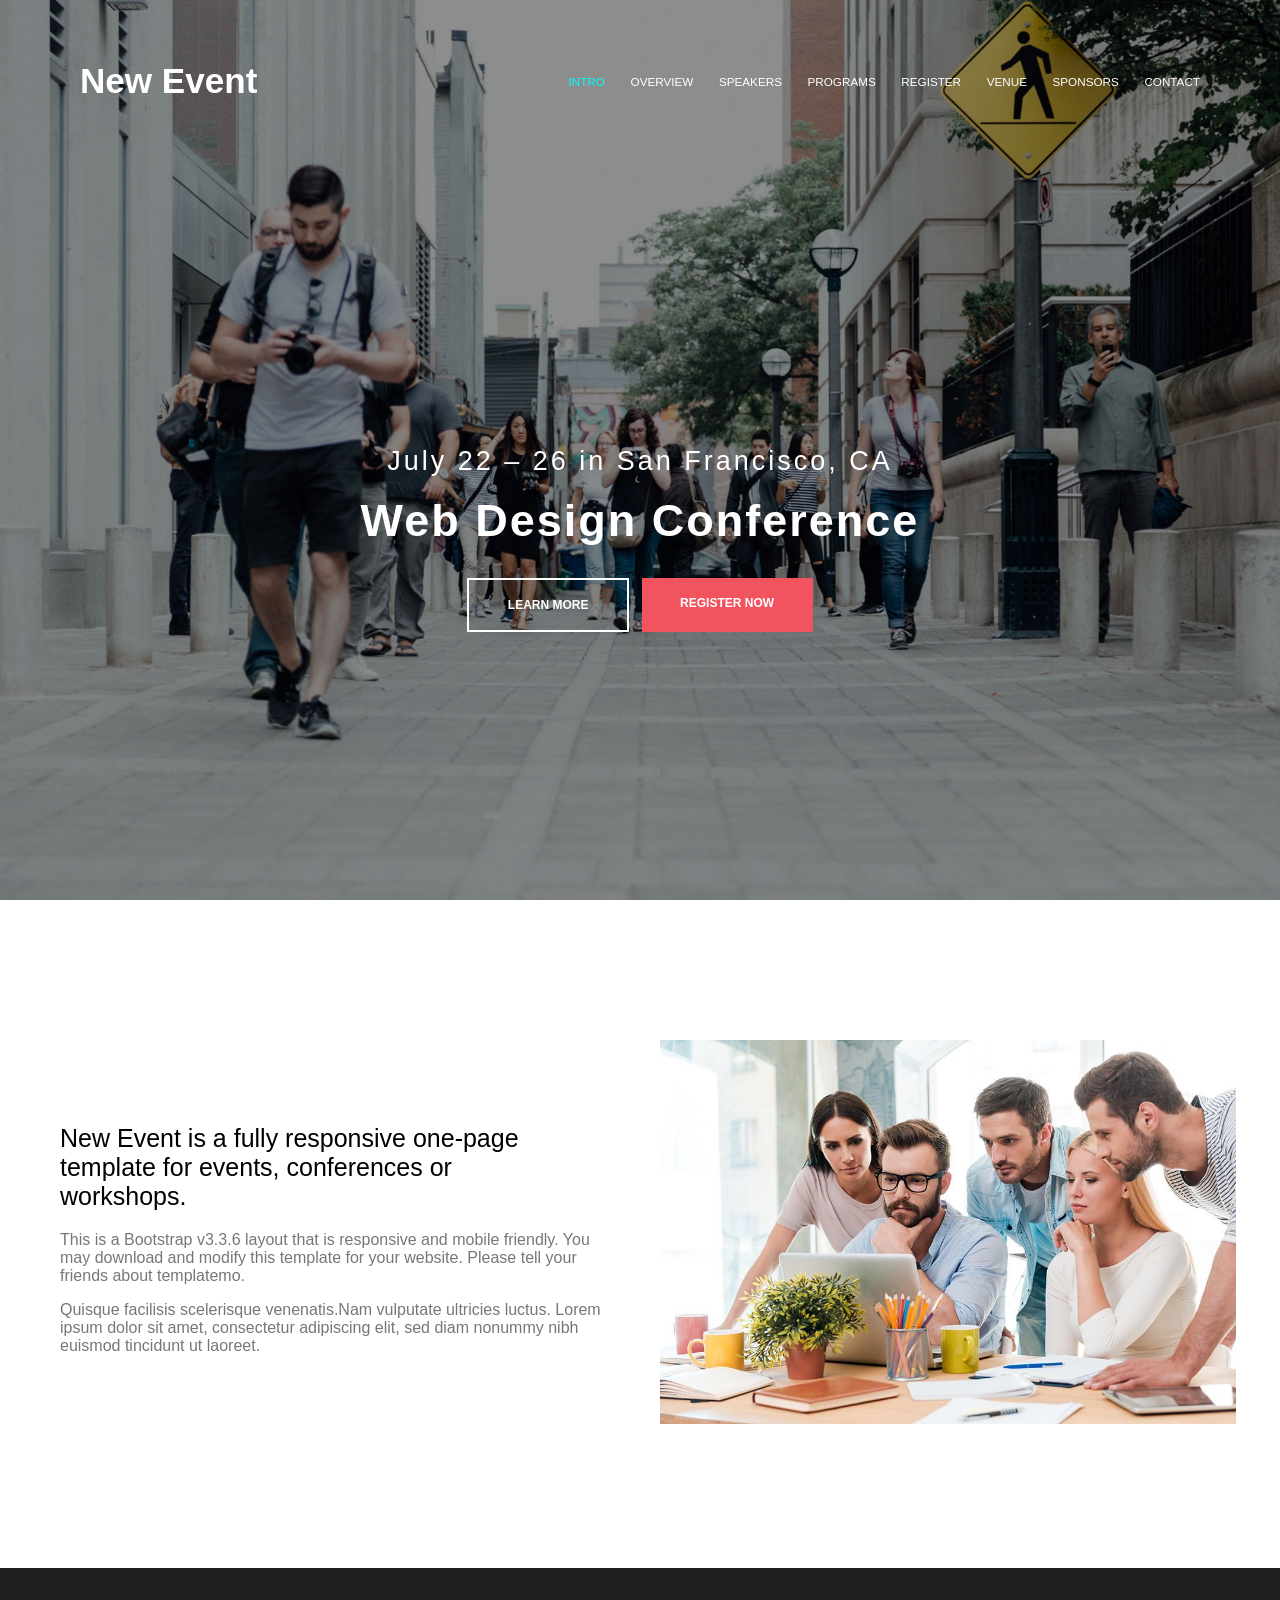
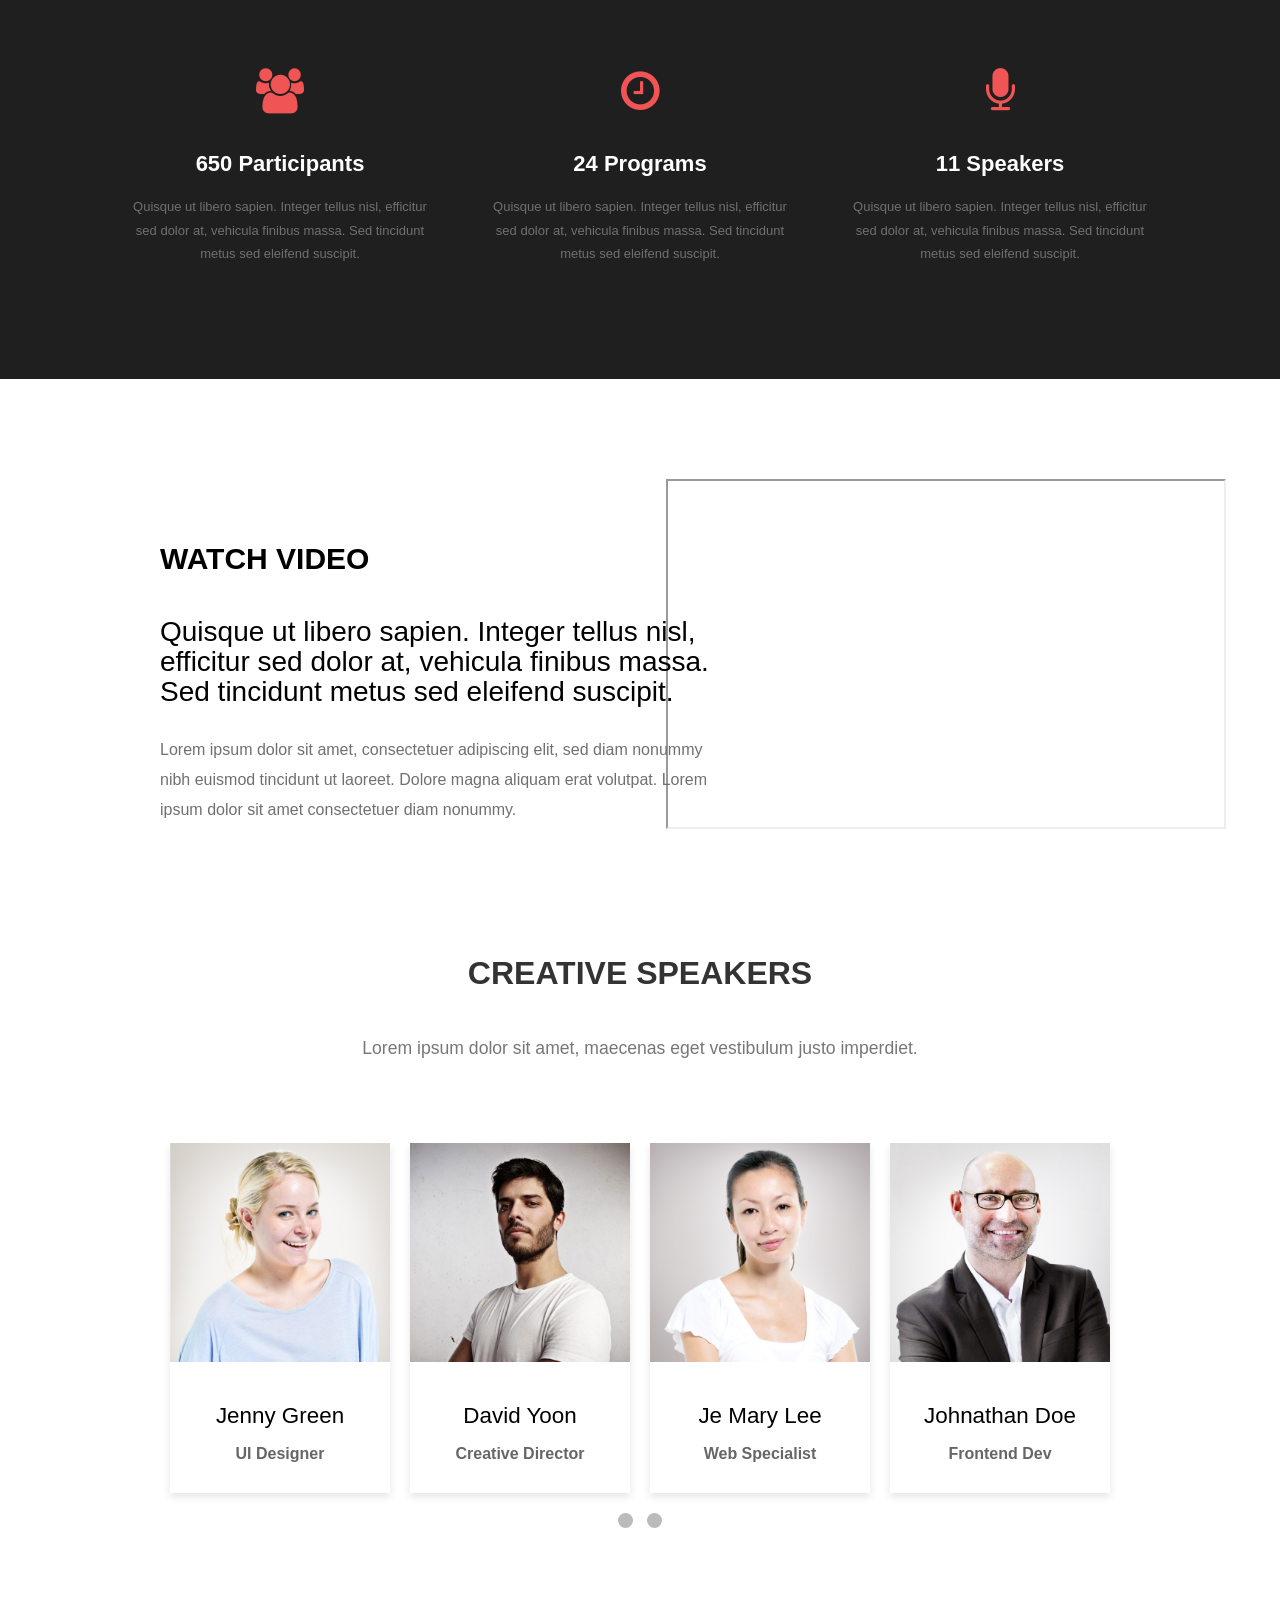
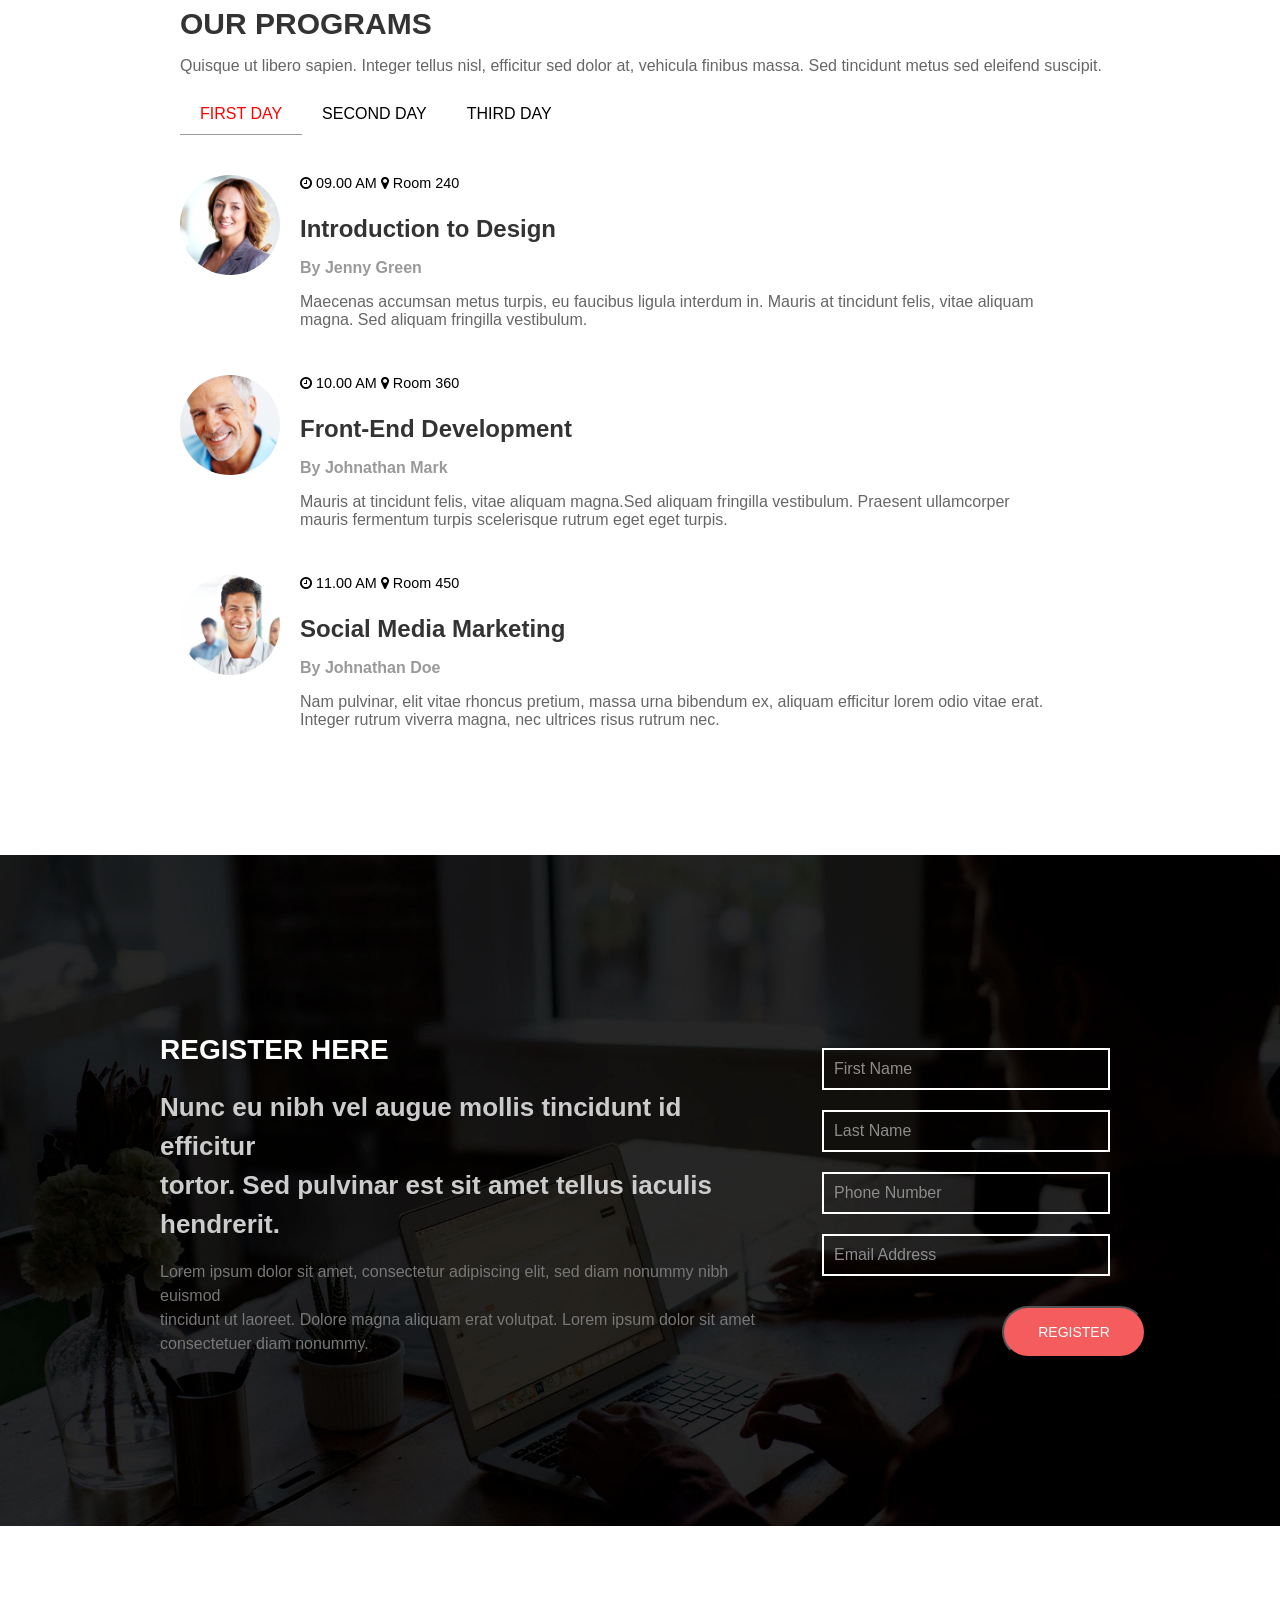
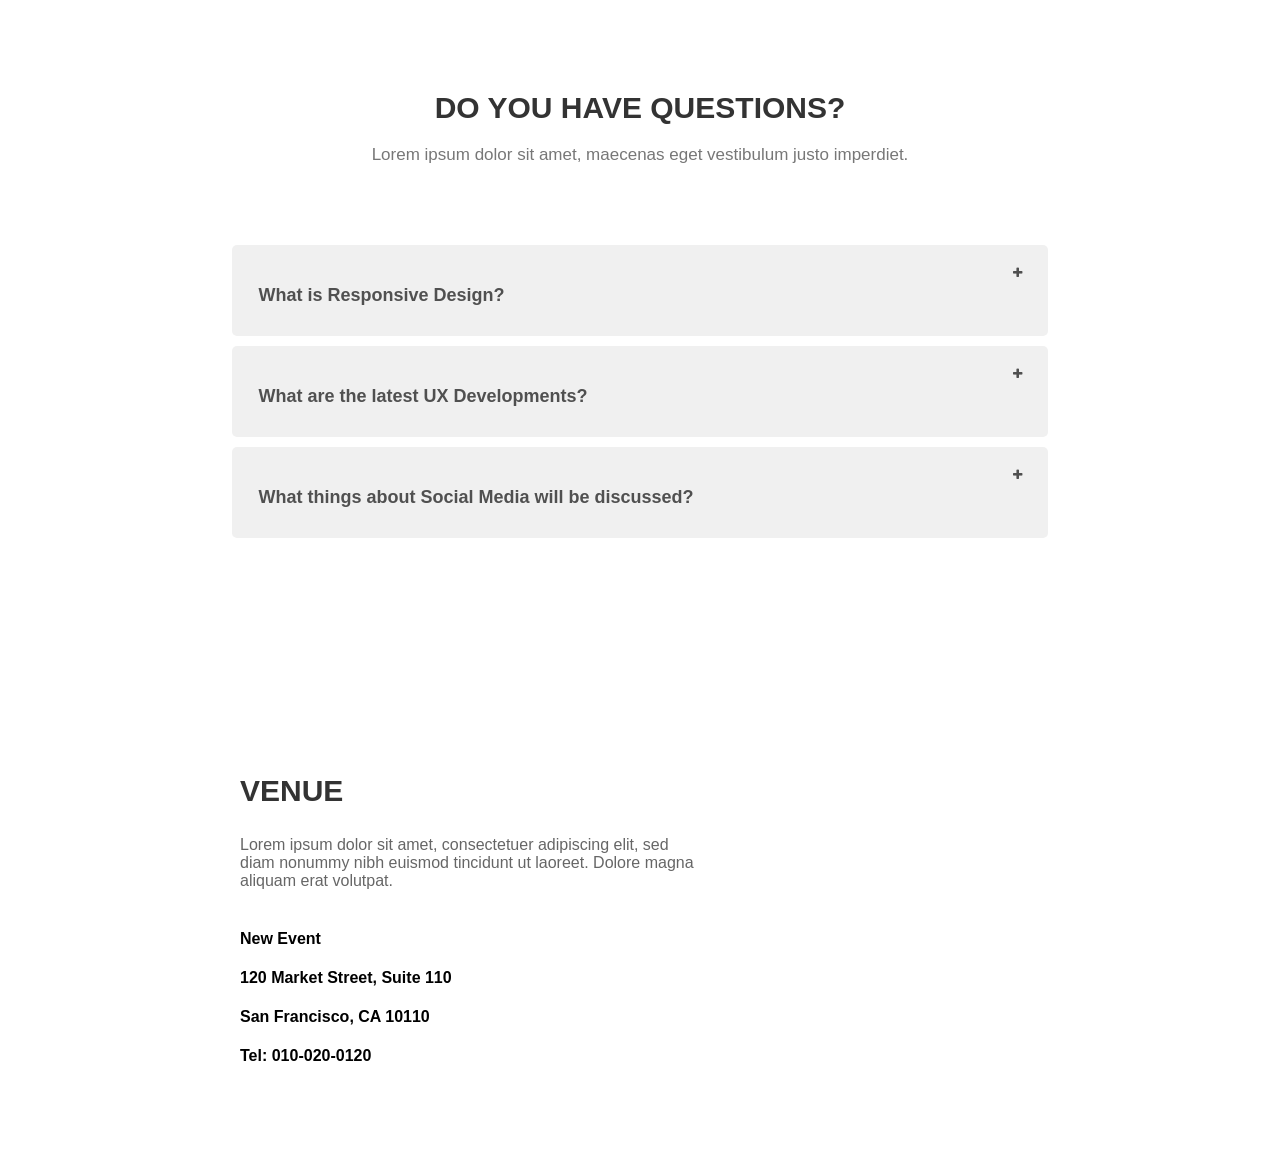
<file: index.html>
<!DOCTYPE html>
<html lang="en">
  <head>
    <meta charset="UTF-8" />
    <meta name="viewport" content="width=device-width, initial-scale=1.0" />
    <title>New Event</title>
    <link rel="icon" href="./assets/images/logo.jpg" type="image/x-icon" />
    <link rel="stylesheet" href="style.css" />
    <!-- Google Icons using fontawesome -->
    <link
      rel="stylesheet"
      href="https://cdnjs.cloudflare.com/ajax/libs/font-awesome/4.7.0/css/font-awesome.min.css"
    />
  </head>
  <body>
    <!-- INTRO SECTION -->
    <header class="header">
      <!-- NAVBAR -->
      <nav class="navbar">
        <h1 class="logo">New Event</h1>
        <ul class="nav-menu">
          <li><a href="#intro" class="text-color">INTRO</a></li>
          <li><a href="#overview">OVERVIEW</a></li>
          <li><a href="#speakers">SPEAKERS</a></li>
          <li><a href="#programs">PROGRAMS</a></li>
          <li><a href="#register">REGISTER</a></li>
          <li><a href="#venue">VENUE</a></li>
          <li><a href="#sponsors">SPONSORS</a></li>
          <li><a href="#contact">CONTACT</a></li>
        </ul>
      </nav>
      <!-- BANNER BACKGROUND IMAGE -->
      <div class="banner" id="intro">
        <p class="event-date">July 22 – 26 in San Francisco, CA</p>
        <h2 class="event-title">Web Design Conference</h2>
        <div class="button-group">
          <a href="#more" class="btn learn-more">LEARN MORE</a>
          <a href="#register" class="btn register-now">REGISTER NOW</a>
        </div>
      </div>
    </header>

    <!-- EVENT INFO -->
    <section class="event-section" id="overview">
      <div class="content">
        <h3>
          New Event is a fully responsive one-page<br />
          template for events, conferences or <br />workshops.
        </h3>
        <p class="description">
          This is a Bootstrap v3.3.6 layout that is responsive and mobile
          friendly. You may download and modify this template for your website.
          Please tell your friends about templatemo.
        </p>
        <p class="additional-text">
          Quisque facilisis scelerisque venenatis.Nam vulputate ultricies
          luctus. Lorem ipsum dolor sit amet, consectetur adipiscing elit, sed
          diam nonummy nibh euismod tincidunt ut laoreet.
        </p>
      </div>
      <div class="image">
        <img src="./assets/images/overview-img.jpg" alt="Team Meeting" />
      </div>
    </section>

    <!-- MANAGED INFO -->
    <section class="stats-section" id="sponsors">
      <div class="stat-item">
        <i class="fa fa-users"></i>
        <h2>650 Participants</h2>
        <p>
          Quisque ut libero sapien. Integer tellus nisl, efficitur sed dolor at,
          vehicula finibus massa. Sed tincidunt metus sed eleifend suscipit.
        </p>
      </div>
      <div class="stat-item">
        <i class="fa fa-clock-o"></i>
        <h2>24 Programs</h2>
        <p>
          Quisque ut libero sapien. Integer tellus nisl, efficitur sed dolor at,
          vehicula finibus massa. Sed tincidunt metus sed eleifend suscipit.
        </p>
      </div>
      <div class="stat-item">
        <i class="fa fa-microphone"></i>
        <h2>11 Speakers</h2>
        <p>
          Quisque ut libero sapien. Integer tellus nisl, efficitur sed dolor at,
          vehicula finibus massa. Sed tincidunt metus sed eleifend suscipit.
        </p>
      </div>
    </section>

    <!-- VIDEO SECTION -->
    <section id="video" class="video-section">
      <div class="container">
        <div class="row">
          <div class="video-column">
            <h1>WATCH VIDEO</h1>
            <h3>
              Quisque ut libero sapien. Integer tellus nisl, <br />efficitur sed
              dolor at, vehicula finibus massa.<br />
              Sed tincidunt metus sed eleifend suscipit.
            </h3>
            <p>
              Lorem ipsum dolor sit amet, consectetuer adipiscing elit, sed diam
              nonummy <br />
              nibh euismod tincidunt ut laoreet. Dolore magna aliquam erat
              volutpat. Lorem <br />ipsum dolor sit amet consectetuer diam
              nonummy.
            </p>
          </div>
        </div>
        <div class="embed-video-responsive">
          <iframe
            width="560"
            height="350"
            class="embed-responsive-item"
            src="https://www.youtube.com/embed/XDPwXQjAlB0"
            allowfullscreen
          ></iframe>
        </div>
      </div>
    </section>

    <!-- SPEAKERS SECTION -->
    <section class="speakers" id="speakers">
      <h2>CREATIVE SPEAKERS</h2>
      <br />
      <p>
        Lorem ipsum dolor sit amet, maecenas eget vestibulum justo imperdiet.
      </p>
      <br />
      <br />
      <br />

      <div class="slider">
        <div class="slides-container">
          <div class="slide" id="slide1">
            <div class="card">
              <img src="./assets/images/speakers-img1.jpg" alt="Jenny Green" />
              <h3>Jenny Green</h3>
              <p>UI Designer</p>
            </div>
            <div class="card">
              <img src="./assets/images/speakers-img2.jpg" alt="David Yoon" />
              <h3>David Yoon</h3>
              <p>Creative Director</p>
            </div>
            <div class="card">
              <img src="./assets/images/speakers-img3.jpg" alt="Je Mary Lee" />
              <h3>Je Mary Lee</h3>
              <p>Web Specialist</p>
            </div>
            <div class="card">
              <img
                src="./assets/images/speakers-img4.jpg"
                alt="Johnathan Doe"
              />
              <h3>Johnathan Doe</h3>
              <p>Frontend Dev</p>
            </div>
          </div>

          <div class="slide" id="slide2">
            <div class="card">
              <img src="./assets/images/speakers-img2.jpg" alt="David Yoon" />
              <h3>David Yoon</h3>
              <p>Creative Director</p>
            </div>
            <div class="card">
              <img src="./assets/images/speakers-img3.jpg" alt="Je Mary Lee" />
              <h3>Je Mary Lee</h3>
              <p>Web Specialist</p>
            </div>
            <div class="card">
              <img
                src="./assets/images/speakers-img4.jpg"
                alt="Johnathan Doe"
              />
              <h3>Johnathan Doe</h3>
              <p>Frontend Dev</p>
            </div>
            <div class="card">
              <img
                src="./assets/images/speakers-img5.jpg"
                alt="Elite Hamilton"
              />
              <h3>Elite Hamilton</h3>
              <p>Marketing Guru</p>
            </div>

            <div class="slide-dots">
              <a href="#slide1" class="dot left-dot"></a>
              <a href="#slide2" class="dot right-dot"></a>
            </div>
          </div>
        </div>

        <div class="dots">
          <a href="#slide1" class="dot"></a>
          <a href="#slide2" class="dot"></a>
        </div>
      </div>
    </section>

    <!-- PROGRAM SECTION -->
    <section class="programs-section" id="programs">
      <div class="program-container">
        <h2>OUR PROGRAMS</h2>
        <p>
          Quisque ut libero sapien. Integer tellus nisl, efficitur sed dolor at,
          vehicula finibus massa. Sed tincidunt metus sed eleifend suscipit.
        </p>

        <div class="tabs">
          <a href="#first-day" class="active">FIRST DAY</a>
          <a href="#second-day">SECOND DAY</a>
          <a href="#third-day">THIRD DAY</a>
        </div>

        <div class="program-list" id="first-day">
          <div class="program-item">
            <div class="program-content">
              <img src="./assets/images/program-img1.jpg" alt="Jenny Green" />
              <div class="program-details">
                <div class="program-time">
                  <span><i class="fa fa-clock-o"></i> 09.00 AM</span>
                  <span><i class="fa fa-map-marker"></i> Room 240</span>
                </div>
                <h3>Introduction to Design</h3>
                <p>By Jenny Green</p>
                <p>
                  Maecenas accumsan metus turpis, eu faucibus ligula interdum
                  in. Mauris at tincidunt felis, vitae aliquam<br />
                  magna. Sed aliquam fringilla vestibulum.
                </p>
              </div>
            </div>
          </div>

          <div class="program-item">
            <div class="program-content">
              <img
                src="./assets/images/program-img2.jpg"
                alt="Johnathan Mark"
              />
              <div class="program-details">
                <div class="program-time">
                  <span><i class="fa fa-clock-o"></i> 10.00 AM</span>
                  <span><i class="fa fa-map-marker"></i> Room 360</span>
                </div>
                <h3>Front-End Development</h3>
                <p>By Johnathan Mark</p>
                <p>
                  Mauris at tincidunt felis, vitae aliquam magna.Sed aliquam
                  fringilla vestibulum. Praesent ullamcorper<br />
                  mauris fermentum turpis scelerisque rutrum eget eget turpis.
                </p>
              </div>
            </div>
          </div>

          <div class="program-item">
            <div class="program-content">
              <img src="./assets/images/program-img3.jpg" alt="Johnathan Doe" />
              <div class="program-details">
                <div class="program-time">
                  <span><i class="fa fa-clock-o"></i> 11.00 AM</span>
                  <span><i class="fa fa-map-marker"></i> Room 450</span>
                </div>
                <h3>Social Media Marketing</h3>
                <p>By Johnathan Doe</p>
                <p>
                  Nam pulvinar, elit vitae rhoncus pretium, massa urna bibendum
                  ex, aliquam efficitur lorem odio vitae erat.<br />
                  Integer rutrum viverra magna, nec ultrices risus rutrum nec.
                </p>
              </div>
            </div>
          </div>
        </div>

        <div class="program-list" id="second-day">
          <div class="program-item">
            <div class="program-content">
              <img src="./assets/images/program-img4.jpg" alt="Alice Smith" />
              <div class="program-details">
                <div class="program-time">
                  <span><i class="fa fa-clock-o"></i> 11.00 AM</span>
                  <span><i class="fa fa-map-marker"></i> Room 240</span>
                </div>
                <h3>UI/UX Workshop</h3>
                <p>By Alice Smith</p>
                <p>
                  Duis aute irure dolor in reprehenderit in voluptate velit
                  esse.
                </p>
              </div>
            </div>
          </div>

          <div class="program-item">
            <div class="program-content">
              <img src="./assets/images/program-img5.jpg" alt="Mark Johnson" />
              <div class="program-details">
                <div class="program-time">
                  <span><i class="fa fa-clock-o"></i> 01.00 PM</span>
                  <span><i class="fa fa-map-marker"></i> Room 450</span>
                </div>
                <h3>Backend Development</h3>
                <p>By Mark Johnson</p>
                <p>Excepteur sint occaecat cupidatat non proident.</p>
              </div>
            </div>
          </div>

          <div class="program-item">
            <div class="program-content">
              <img src="./assets/images/program-img6.jpg" alt="Sophia Lee" />
              <div class="program-details">
                <div class="program-time">
                  <span><i class="fa fa-clock-o"></i> 03.00 PM</span>
                  <span><i class="fa fa-map-marker"></i> Room 650</span>
                </div>
                <h3>Marketing Strategies</h3>
                <p>By Sophia Lee</p>
                <p>Quisque ut libero sapien, efficitur sed dolor at.</p>
              </div>
            </div>
          </div>
        </div>

        <div class="program-list" id="third-day">
          <div class="program-item">
            <div class="program-content">
              <img src="./assets/images/program-img7.jpg" alt="David Brown" />
              <div class="program-details">
                <div class="program-time">
                  <span><i class="fa fa-clock-o"></i> 03.00 PM</span>
                  <span><i class="fa fa-map-marker"></i> Room 740</span>
                </div>
                <h3>Content Creation</h3>
                <p>By David Brown</p>
                <p>
                  Sed do eiusmod tempor incididunt ut labore et dolore magna.
                </p>
              </div>
            </div>
          </div>

          <div class="program-item">
            <div class="program-content">
              <img src="./assets/images/program-img8.jpg" alt="Emma Wilson" />
              <div class="program-details">
                <div class="program-time">
                  <span><i class="fa fa-clock-o"></i> 05.00 PM</span>
                  <span><i class="fa fa-map-marker"></i> Room 850</span>
                </div>
                <h3>Data Science Basics</h3>
                <p>By Emma Wilson</p>
                <p>
                  Quis autem vel eum iure reprehenderit qui in ea voluptate.
                </p>
              </div>
            </div>
          </div>

          <div class="program-item">
            <div class="program-content">
              <img src="./assets/images/program-img9.jpg" alt="Oliver Smith" />
              <div class="program-details">
                <div class="program-time">
                  <span><i class="fa fa-clock-o"></i> 07.00 PM</span>
                  <span><i class="fa fa-map-marker"></i> Room 750</span>
                </div>
                <h3>Machine Learning Intro</h3>
                <p>By Oliver Smith</p>
                <p>
                  Sed do eiusmod tempor incididunt ut labore et dolore magna.
                </p>
              </div>
            </div>
          </div>
        </div>
      </div>
    </section>

    <!-- REGISTER SECTION -->
    <div class="form-container" id="register">
      <div class="left">
        <h1>REGISTER HERE</h1>
        <h2>
          Nunc eu nibh vel augue mollis tincidunt id efficitur<br />
          tortor. Sed pulvinar est sit amet tellus iaculis<br />
          hendrerit.
        </h2>
        <p>
          Lorem ipsum dolor sit amet, consectetur adipiscing elit, sed diam
          nonummy nibh euismod <br />
          tincidunt ut laoreet. Dolore magna aliquam erat volutpat. Lorem ipsum
          dolor sit amet <br />
          consectetuer diam nonummy.
        </p>
      </div>

      <div class="right">
        <form action="#">
          <input type="text" placeholder="First Name" />
          <input type="text" placeholder="Last Name" />
          <input type="text" placeholder="Phone Number" />
          <input type="email" placeholder="Email Address" />
          <button type="submit">REGISTER</button>
        </form>
      </div>
    </div>

    <!-- FAQ Section -->
    <section class="faq-section" id="contact">
      <h1>DO YOU HAVE QUESTIONS?</h1>
      <p>
        Lorem ipsum dolor sit amet, maecenas eget vestibulum justo imperdiet.
      </p>

      <div class="faq-container">
        <div class="faq-item">
          <input type="checkbox" id="faq1" class="faq-checkbox" />
          <label for="faq1" class="faq-question">
            <h3>What is Responsive Design?</h3>
            <i class="fa fa-plus"></i>
            <i class="fa fa-minus"></i>
          </label>
          <div class="faq-answer">
            <p>
              Lorem ipsum dolor sit amet, maecenas eget vestibulum justo
              imperdiet, wisi risus purus augue vulputate voluptate neque,
              curabitur dolor libero sodales vitae elit massa. Lorem ipsum dolor
              sit amet, maecenas eget vestibulum justo imperdiet.
              <br />
              <br />
              Nunc eu nibh vel augue mollis tincidunt id efficitur tortor. Sed
              pulvinar est sit amet tellus iaculis hendrerit. Mauris justo erat,
              rhoncus in arcu at, scelerisque tempor erat.
            </p>
          </div>
        </div>

        <div class="faq-item">
          <input type="checkbox" id="faq2" class="faq-checkbox" />
          <label for="faq2" class="faq-question">
            <h3>What are the latest UX Developments?</h3>
            <i class="fa fa-plus"></i>
            <i class="fa fa-minus"></i>
          </label>
          <div class="faq-answer">
            <p>
              Nunc eu nibh vel augue mollis tincidunt id efficitur tortor. Sed
              pulvinar est sit amet tellus iaculis hendrerit. Mauris justo erat,
              rhoncus in arcu at, scelerisque tempor erat.
              <br />
              <br />
              Lorem ipsum dolor sit amet, maecenas eget vestibulum justo
              imperdiet, wisi risus purus augue vulputate voluptate neque,
              curabitur dolor libero sodales vitae elit massa. Lorem ipsum dolor
              sit amet, maecenas eget vestibulum justo imperdiet.
            </p>
          </div>
        </div>

        <div class="faq-item">
          <input type="checkbox" id="faq3" class="faq-checkbox" />
          <label for="faq3" class="faq-question">
            <h3>What things about Social Media will be discussed?</h3>
            <i class="fa fa-plus"></i>
            <i class="fa fa-minus"></i>
          </label>
          <div class="faq-answer">
            <p>
              Aenean vulputate finibus justo et feugiat. Ut turpis lacus,
              dapibus quis justo id, porttitor tempor justo. Quisque ut libero
              sapien. Integer tellus nisl, efficitur sed dolor at, vehicula
              finibus massa.
              <br />
              <br />
              Lorem ipsum dolor sit amet, maecenas eget vestibulum justo
              imperdiet, wisi risus purus augue vulputate voluptate neque,
              curabitur dolor libero sodales vitae elit massa. Lorem ipsum dolor
              sit amet, maecenas eget vestibulum justo imperdiet.
            </p>
          </div>
        </div>
      </div>
    </section>

    <!-- VENUE SECTION -->
    <section class="detail-section" id="venue">
      <div class="container">
        <div class="row">
          <div class="wow fadeInLeft" data-wow-delay="0.6s">
            <h2>VENUE</h2>
            <p>
              Lorem ipsum dolor sit amet, consectetuer adipiscing elit, sed<br />
              diam nonummy nibh euismod tincidunt ut laoreet. Dolore magna<br />
              aliquam erat volutpat.
            </p>
            <h4>New Event</h4>
            <h4>120 Market Street, Suite 110</h4>
            <h4>San Francisco, CA 10110</h4>
            <h4>Tel: 010-020-0120</h4>
          </div>
        </div>
      </div>
    </section>
  </body>
</html>
</file>
<file: style.css>
html,
body {
  margin: 0;
  padding: 0;
  overflow-x: hidden;
  box-sizing: border-box;
  font-family: "Poppins", sans-serif;
}

*,
*::before,
*::after {
  box-sizing: inherit;
}

/* INTRO SECTION */
.header {
  background: url("./assets/images/intro-bg.jpg") no-repeat top center;
  background-size: cover;
  width: 100%;
  height: 100vh;
  color: white;
  display: flex;
  flex-direction: column;
  justify-content: flex-start;
  overflow: hidden;
}

.logo {
  font-size: 3.9vh;
  font-weight: bold;
}

/*  NAVBAR */
.navbar {
  position: sticky;
  background: transparent;
  display: flex;
  justify-content: space-between;
  align-items: center;
  padding: 2rem 5rem;
  margin-top: 0;
  /* padding: 18rem;
  margin-top: -250px; */
  z-index: 1000;
}

.nav-menu {
  display: flex;
  gap: 2vw;
  list-style-type: none;
}

.nav-menu a {
  text-decoration: none;
  color: white;
  font-size: 1.3vh;
}

.nav-menu a:hover {
  color: aqua;
}

.nav-menu a.text-color {
  color: aqua;
}

.banner {
  flex-grow: 1;
  display: flex;
  flex-direction: column;
  justify-content: center;
  align-items: center;
  padding: 20px;
  margin-top: 0;
  text-align: center;
}

.banner p {
  line-height: 60px;
  letter-spacing: 3px;
}

.banner h2 {
  line-height: 60px;
  letter-spacing: 2px;
}

.banner p,
.banner h2 {
  margin: 0;
}

.event-date {
  font-size: 3vh;
  margin-bottom: 1vh;
  color: #fff;
}

.event-title {
  font-size: 5vh;
  font-weight: bold;
  color: #fff;
}

.button-group {
  display: flex;
  gap: 1vw;
  justify-content: center;
  margin-top: 3vh;
}

.btn {
  padding: 2vh 3vw;
  text-decoration: none;
  font-size: 12px;
}

.learn-more {
  border: 2px solid white;
  color: white;
  background-color: transparent;
  font-weight: bold;
}

.learn-more:hover {
  color: #000;
  background-color: #fff;
}

.register-now {
  font-weight: bold;
  background-color: #f2545f;
  color: white;
}

.register-now:hover {
  background-color: transparent;
  border: 1px solid white;
}

/* Tablet (768px to 1024px) */
@media (max-width: 1024px) {
  .logo {
    font-size: 3.5vh;
  }

  .navbar {
    padding: 2rem 3rem;
  }

  .nav-menu {
    gap: 1.5vw;
  }

  .nav-menu a {
    font-size: 1.2vh;
  }

  .banner {
    margin-top: -100px;
  }

  .event-date {
    font-size: 2.5vh;
  }

  .event-title {
    font-size: 4.5vh;
  }

  .button-group {
    flex-direction: column;
    gap: 3vh;
  }

  .btn {
    padding: 1.5vh 3vw;
    font-size: 14px;
  }
}

/* Mobile (max-width 767px) */
@media (max-width: 767px) {
  .logo {
    font-size: 2.8vh;
  }

  .navbar {
    flex-direction: column;
    padding: 1.5rem 2rem;
  }

  .nav-menu {
    flex-direction: column;
    gap: 2vh;
    text-align: center;
  }

  .nav-menu a {
    font-size: 2vh;
  }

  .banner {
    margin-top: -50px;
    padding: 20px;
  }

  .event-date {
    font-size: 2.2vh;
  }

  .event-title {
    font-size: 3.8vh;
  }

  .button-group {
    flex-direction: column;
    gap: 2vh;
  }

  .btn {
    padding: 1.5vh 4vw;
    font-size: 13px;
    margin-bottom: -10px;
  }
}

/* EVENT INFO */
.event-section {
  display: flex;
  align-items: center;
  justify-content: space-between;
  padding: 140px;
  max-width: 1290px;
  margin: auto;
}

.content {
  flex: 1;
  padding-right: 40px;
}

.content h3 {
  font-size: 25px;
  font-weight: normal;
  margin-bottom: 20px;
  margin-left: -80px;
}

.description,
.additional-text {
  color: #777;
  margin-bottom: 15px;
  margin-left: -80px;
}

.image {
  flex: 1;
  text-align: right;
}

.image img {
  max-width: 120%;
  height: auto;
}

/* EVENT INFO MEDIA QUERIES */
@media screen and (max-width: 1024px) {
  .event-section {
    padding: 100px 20px;
    flex-direction: column;
    align-items: center;
    justify-content: center;
  }

  .content {
    padding-right: 0;
    text-align: center;
    margin-bottom: 30px;
  }

  .content h3,
  .description,
  .additional-text {
    margin-left: 0;
  }

  .content h3 {
    font-size: 22px;
  }

  .image img {
    max-width: 100%;
  }
}

@media screen and (max-width: 768px) {
  .event-section {
    padding: 80px 15px;
  }

  .content h3 {
    font-size: 20px;
  }

  .description,
  .additional-text {
    font-size: 14px;
  }

  .image img {
    max-width: 100%;
  }
}

@media screen and (max-width: 480px) {
  .event-section {
    padding: 60px 10px;
  }

  .content h3 {
    font-size: 18px;
  }

  .description,
  .additional-text {
    font-size: 13px;
  }
}

/* MANAGED INFO */
.stats-section {
  display: flex;
  justify-content: space-around;
  align-items: center;
  padding: 100px;
  background-color: #1f1f1f;
}

.stat-item {
  text-align: center;
  max-width: 300px;
}

.stat-item .fa {
  font-size: 45px;
  color: #f05454;
  margin-bottom: 20px;
}

.stat-item h2 {
  font-size: 22px;
  margin-bottom: 10px;
  color: #fff;
}

.stat-item p {
  color: #707070;
  font-size: 13px;
  line-height: 1.8;
  margin-top: 18px;
  text-align: center;
}

/* MANAGED INFO STATS RESPONSIVE */
/* Laptops and larger screens */
@media (max-width: 1024px) {
  .stats-section {
    padding: 50px;
  }

  .stat-item h2 {
    font-size: 20px;
  }

  .stat-item p {
    font-size: 12px;
  }
}

/* Tablets */
@media (max-width: 768px) {
  .stats-section {
    flex-direction: column;
    padding: 40px;
  }

  .stat-item {
    margin-bottom: 40px;
  }

  .stat-item .fa {
    font-size: 40px;
  }

  .stat-item h2 {
    font-size: 18px;
  }

  .stat-item p {
    font-size: 12px;
  }
}

/* Mobile phone */
@media (max-width: 480px) {
  .stats-section {
    padding: 20px;
  }

  .stat-item {
    max-width: 90%;
  }

  .stat-item .fa {
    font-size: 35px;
  }

  .stat-item h2 {
    font-size: 16px;
  }

  .stat-item p {
    font-size: 11px;
  }
}

/* VIDEO SECTION */
.video-column {
  position: absolute;
  width: 50%;
  margin-left: 160px;
  margin-top: 100px;
}

.video-column h1 {
  line-height: 60px;
  font-size: 30px;
  margin-top: 50px;
}

.video-column h3 {
  line-height: 30px;
  font-size: 28px;
  font-weight: normal;
}

.video-column p {
  line-height: 30px;
  color: #707070;
}

.embed-video-responsive {
  float: right;
  width: 48%;
  margin-top: 100px;
}

/* VIDEO SECTION RESPONSIVE */
/* Mobile (up to 600px) */
@media only screen and (max-width: 600px) {
  .video-column {
    position: relative;
    width: 100%;
    margin-left: 0;
    top: auto;
    text-align: center;
    padding: 10px;
  }

  .video-column h1 {
    font-size: 22px;
    line-height: 30px;
  }

  .video-column h3 {
    font-size: 18px;
    line-height: 22px;
  }

  .video-column p {
    font-size: 14px;
    line-height: 18px;
  }

  .embed-video-responsive {
    float: none;
    width: 100%;
    margin-top: 20px;
  }

  .embed-video-responsive iframe {
    width: 100%;
    height: 200px;
  }
}

/* Tablet (601px to 992px) */
@media only screen and (min-width: 601px) and (max-width: 992px) {
  .video-column {
    position: relative;
    width: 100%;
    margin-left: 0;
    top: auto;
    text-align: center;
    padding: 20px;
  }

  .video-column h1 {
    font-size: 26px;
    line-height: 35px;
  }

  .video-column h3 {
    font-size: 20px;
    line-height: 26px;
  }

  .video-column p {
    font-size: 16px;
    line-height: 22px;
  }

  .embed-video-responsive {
    float: none;
    width: 100%;
    margin-top: 30px;
  }

  .embed-video-responsive iframe {
    width: 100%;
    height: 400px;
  }
}

/* Laptop (993px to 1200px) */
@media only screen and (min-width: 993px) and (max-width: 1200px) {
  .video-column {
    width: 60%;
    margin-left: 80px;
    margin-top: 100px;
  }

  .embed-video-responsive {
    float: right;
    width: 38%;
    margin-top: 50px;
  }
}

/* SPEAKERS SECTION */
.speakers {
  margin-top: 500px;
  text-align: center;
  padding: 50px 0;
}

@media (max-width: 1024px) {
  /* Tablet */
  .speakers {
    margin-top: 80px;
    padding: 40px 0;
  }
}

@media (max-width: 768px) {
  /* Mobile */
  .speakers {
    margin-top: 50px;
    padding: 30px 0;
  }
}

.speakers h2 {
  font-size: 2em;
  margin-bottom: 10px;
}

.speakers p {
  font-size: 1.1em;
  color: #777;
  margin-bottom: 30px;
}

.slider {
  position: relative;
  max-width: 75%;
  margin: 0 auto;
  overflow: hidden;
}

.slides-container {
  display: flex;
  transition: transform 0.5s ease-in-out;
}

.slide {
  display: flex;
  min-width: 100%;
  justify-content: center;
  position: relative;
}

.card {
  flex: 1;
  margin: 0 10px;
  box-shadow: 0 4px 8px rgba(0, 0, 0, 0.1);
  text-align: center;
}

.card img {
  width: 100%;
  height: auto;
  margin-bottom: 15px;
}

.card h3 {
  font-size: 1.4em;
  margin-bottom: 5px;
  font-weight: normal;
}

.card p {
  font-size: 1em;
  color: #666;
  font-weight: bold;
}

/* RESPONSIVENESS OF SPEAKER SECTION */
@media (max-width: 768px) {
  .speakers h2 {
    font-size: 1.4em;
  }

  .speakers p {
    font-size: 0.9em;
  }

  .slider {
    max-width: 90%;
  }

  .card h3 {
    font-size: 1.1em;
  }

  .card p {
    font-size: 0.9em;
  }

  .slides-container {
    flex-direction: column;
    align-items: center;
  }

  .card {
    width: 100%;
    margin: 15px 0;
  }

  .slide-dots {
    right: 50%;
    bottom: -30px;
    transform: translateX(50%);
  }
}

.dots {
  margin-top: 20px;
}

.dot {
  height: 15px;
  width: 15px;
  margin: 0 5px;
  background-color: #bbb;
  border-radius: 50%;
  display: inline-block;
  cursor: pointer;
}

.dot:hover {
  background-color: #777;
}

#slide1:target ~ .dots .dot:nth-child(1),
#slide2:target ~ .dots .dot:nth-child(2) {
  background-color: #333;
}

.slide-dots {
  position: absolute;
  bottom: -40px;
}

.left-dot,
.right-dot {
  height: 15px;
  width: 15px;
  margin: 0 5px;
  background-color: #bbb;
  border-radius: 50%;
  display: inline-block;
  cursor: pointer;
}

.left-dot:hover,
.right-dot:hover {
  background-color: #777;
}

/* PROGRAM SECTION */
.program-container {
  max-width: 1200px;
  margin: -100px auto;
  padding: 100px;
  margin-left: 80px;
}

.fa-clock-o,
.fa-map-marker {
  color: black;
}

h2 {
  font-size: 30px;
  margin-bottom: 10px;
  color: #333;
}

p {
  font-size: 1rem;
  color: #666;
}

.tabs {
  display: flex;
  margin: 20px 0;
}

.tabs a {
  text-decoration: none;
  color: black;
  padding: 10px 20px;
  font-size: 1rem;
  cursor: pointer;
  border-bottom: 2px solid transparent;
  transition: color 0.3s;
}

.tabs a.active {
  color: red;
  border-bottom: 1px solid #999;
}

.tabs a:hover {
  color: red;
  border-bottom: 1px solid #999;
}

#first-day {
  display: block;
}

.tabs a[href="#first-day"] {
  color: red;
}

.program-list {
  display: none;
}

.program-list:target {
  display: block;
}

.program-item {
  display: flex;
  align-items: flex-start;
  padding: 20px 0;
  border-bottom: 1px solid white;
}

.program-time {
  font-size: 0.9rem;
  margin-bottom: 10px;
  color: #000;
}

.program-content {
  display: flex;
  align-items: flex-start;
}

.program-content img {
  width: 100px;
  height: 100px;
  border-radius: 50%;
  margin-right: 20px;
  object-fit: cover;
}

.program-details h3 {
  font-size: 1.5rem;
  margin-bottom: 5px;
  color: #333;
}

.program-details p {
  color: #666;
  margin-bottom: 5px;
}

.program-details p:first-of-type {
  font-weight: bold;
  color: #999;
}

/* PROGRAM SECTION OF RESPONSIVENESS */
@media (max-width: 768px) {
  .program-container {
    max-width: 100%;
    margin: 0 auto;
    padding: 20px;
  }

  h2 {
    font-size: 24px;
    text-align: center;
  }

  p {
    font-size: 0.9rem;
    text-align: center;
    line-height: 1.5;
  }

  .tabs {
    flex-direction: column;
    align-items: center;
    text-align: center;
    margin: 10px 0;
  }

  .tabs a {
    padding: 8px 15px;
    font-size: 0.9rem;
  }

  .program-item {
    flex-direction: column;
    align-items: center;
    text-align: center;
    padding: 10px 0;
  }

  .program-content {
    flex-direction: column;
    align-items: center;
    text-align: center;
  }

  .program-content img {
    width: 80px;
    height: 80px;
    margin-bottom: 10px;
  }

  .program-details h3 {
    font-size: 1.3rem;
    margin-bottom: 8px;
  }

  .program-details p {
    font-size: 0.85rem;
    margin-bottom: 8px;
  }

  .program-details p:first-of-type {
    font-size: 0.9rem;
  }

  .program-time {
    font-size: 0.85rem;
    margin-bottom: 8px;
    display: flex;
    justify-content: center;
    gap: 15px;
  }

  .program-time span {
    display: inline-block;
  }
}

/* REGISTER SECTION */
.form-container {
  display: flex;
  justify-content: space-between;
  width: 100%;
  height: auto;
  background-image: url("./assets/images/register-bg.jpg");
  padding: 140px;
  /* padding: 50px; */
  background-size: cover;
  background-position: center;
  overflow: hidden;
  margin-top: 100px;
  margin-bottom: 100px;
}

.left,
.right {
  padding: 20px;
}

.left {
  width: 100%;
}

.left h1 {
  font-size: 28px;
  font-weight: bold;
  margin-bottom: 20px;
  color: #fff;
}

.left h2 {
  font-size: 26px;
  line-height: 1.5;
  margin-bottom: 10px;
  color: #ccc;
}

.left p {
  font-size: 16px;
  line-height: 1.5;
  margin-bottom: 10px;
  color: #777;
}

.right {
  width: 50%;
  display: flex;
  justify-content: center;
  align-items: center;
}

form {
  margin-top: 25px;
  margin-right: 10px;
  width: 100%;
  max-width: 400px;
  display: flex;
  flex-direction: column;
}

input {
  margin-bottom: 20px;
  padding: 10px;
  width: 460px;
  width: 100%;
  border: 2px solid #fff;
  background: transparent;
  color: #fff;
  font-size: 16px;
}

input::placeholder {
  color: #8d8c8c;
}

button {
  margin-left: 180px;
  margin-top: 10px;
  padding: 16px;
  background-color: #f45c5d;
  border-radius: 30px;
  color: white;
  font-size: 14px;
  cursor: pointer;
  width: 50%;
  transition: background-color 0.3s;
}

button:hover {
  background-color: #fff;
  color: black;
}

/* RESPONSIVE OF REGISTER SECTION */
@media (max-width: 1024px) {
  /* Tablet */
  .form-container {
    flex-direction: column;
    height: auto;
    padding: 20px;
  }

  .right {
    width: 100%;
    margin-top: 20px;
  }

  input {
    width: 100%;
  }

  button {
    margin: 0;
  }
}

@media (max-width: 768px) {
  /* Mobile */
  .form-container {
    padding: 15px;
  }

  .left h1 {
    font-size: 30px;
  }

  .left h2 {
    font-size: 20px;
  }

  .left p {
    font-size: 14px;
  }
}

/* FAQ Section */
.faq-container {
  margin-left: 16%;
  margin-right: 16%;
}

.faq-section {
  text-align: center;
  width: 100%;
  background-color: #fff;
  padding: 40px;
  margin-bottom: 50px;
}

.faq-section h1 {
  font-size: 30px;
  margin-bottom: 20px;
  color: #333;
}

.faq-section p {
  font-size: 17px;
  color: #777;
  margin-bottom: 80px;
}

.faq-item {
  background-color: #f0f0f0;
  margin-bottom: 10px;
  padding: 0;
  padding-top: 20px;
  border-radius: 5px;
  position: relative;
}

.faq-question {
  margin-left: 3%;
  margin-right: 3%;
  display: flex;
  justify-content: space-between;
  cursor: pointer;
  color: #505050;
  font-size: 18px;
  padding: 2px;
}

.faq-question h3 {
  font-size: 18px;
}

.faq-question i {
  font-size: 12px;
  transition: transform 0.3s ease;
}

.faq-answer {
  max-height: 0;
  overflow: hidden;
  background-color: #fff;
  transition: max-height 0.3s ease;
  margin-top: 10px;
}

.faq-answer p {
  padding: 32px;
  text-align: left;
  margin: 0;
  color: #777;
}

.faq-checkbox {
  display: none;
}

.faq-checkbox:checked ~ .faq-answer {
  max-height: 200px;
}

.faq-checkbox:checked ~ .faq-question {
  color: #000;
}

.faq-checkbox:checked ~ .faq-question i.fa-minus {
  display: inline;
}

.faq-checkbox:checked ~ .faq-question i.fa-plus {
  display: none;
}

.faq-question i.fa-minus {
  display: none;
}

/* RESPONSIVE OF FAQ SECTION */
/* Tablet */
@media (max-width: 768px) {
  .faq-container {
    margin-left: 10%;
    margin-right: 10%;
  }

  .faq-section h1 {
    font-size: 26px;
  }

  .faq-section p {
    font-size: 15px;
  }

  .faq-question {
    font-size: 16px;
  }

  .faq-answer p {
    padding: 20px;
  }
}

/* Mobile */
@media (max-width: 480px) {
  .faq-container {
    margin-left: -10%;
    margin-right: -10%;
  }

  .faq-section h1 {
    font-size: 22px;
  }

  .faq-section p {
    font-size: 14px;
    margin-bottom: 40px;
  }

  .faq-question {
    font-size: 14px;
    flex-direction: column;
    align-items: flex-start;
  }

  .faq-question i {
    margin-top: 5px;
  }

  .faq-answer {
    padding: 20px;
  }

  .faq-answer p {
    font-size: 13px;
  }
}

/* VENUE SECTION */
#venue {
  background: url("./assets/images/venue-bg.jpg") 100% repeat-y fixed;
  background-size: cover;
  background-position: center;
  padding-top: 7rem;
  padding-bottom: 4rem;
  padding-left: 240px;
}

#venue p {
  padding-top: 12px;
  padding-bottom: 18px;
}

/* RESPONSIVE OF VENUE SECTION */
@media (max-width: 1200px) {
  /* Laptop and smaller screens */
  #venue {
    padding-left: 60px;
  }
}

@media (max-width: 992px) {
  /* Tablet screens */
  #venue {
    padding-left: 20px;
  }

  #venue h2 {
    font-size: 1.8rem;
  }

  #venue h4 {
    font-size: 1.2rem;
  }
}

@media (max-width: 768px) {
  /* Mobile screens */
  #venue {
    padding-left: 10px;
    padding-right: 10px;
  }

  #venue h2 {
    font-size: 1.5rem;
    text-align: center;
  }

  #venue h4 {
    font-size: 1rem;
    text-align: center;
  }

  #venue p {
    text-align: center;
    padding-top: 8px;
    padding-bottom: 12px;
  }
}
</file>
